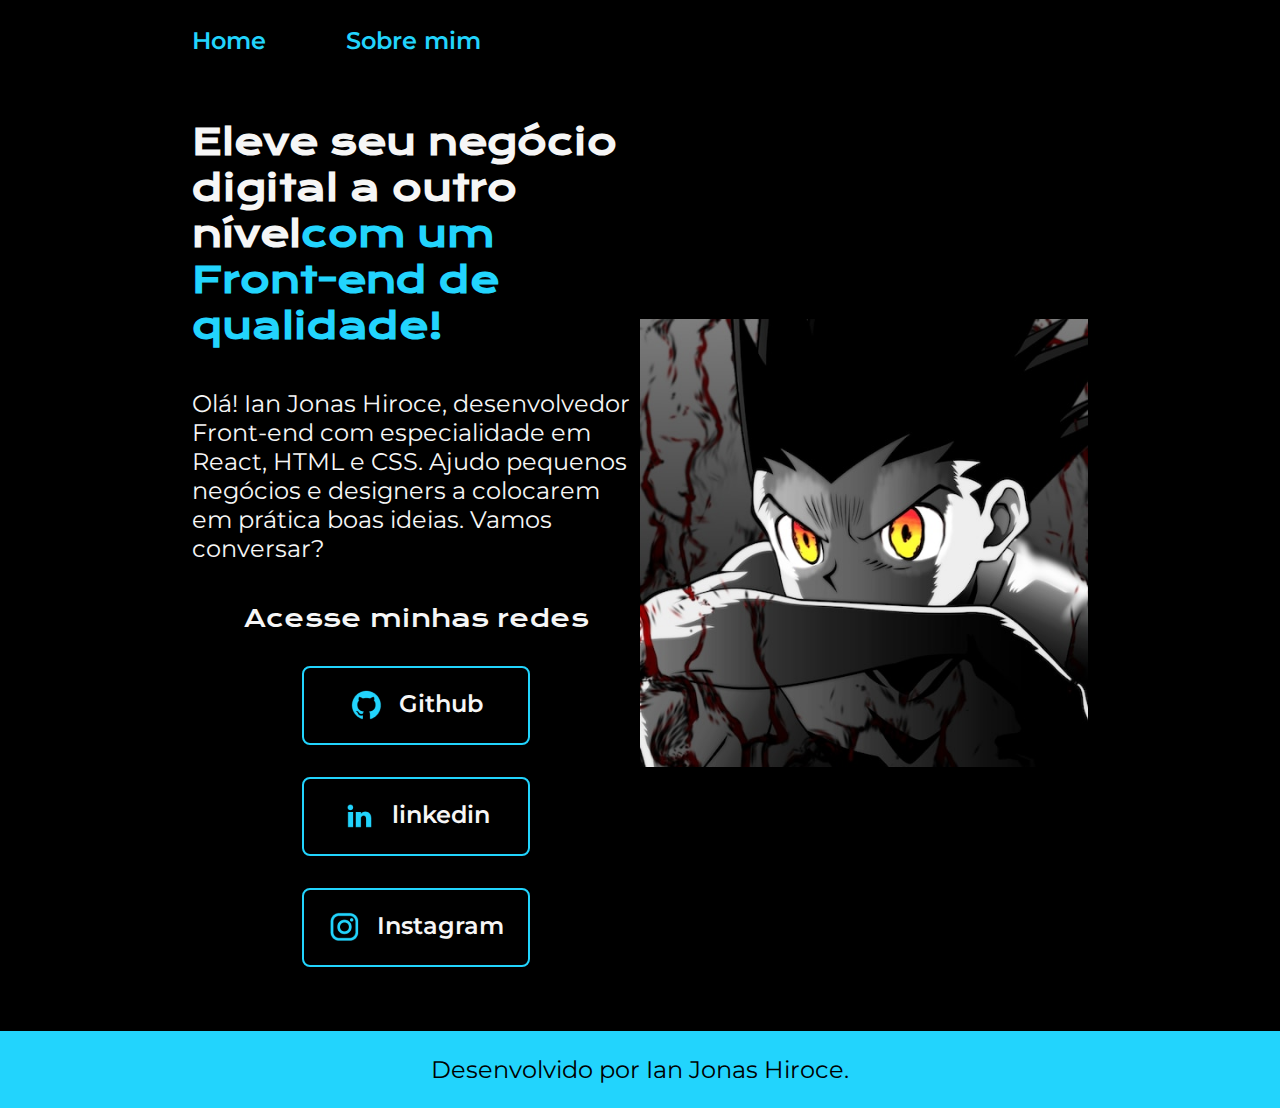
<file: index.html>
<!DOCTYPE html>
<html lang="pt-br">

<head>
    <meta charset="UTF-8">
    <meta http-equiv="X-UA-Compatible" content="IE=edge">
    <meta name="viewport" content="width=device-width, initial-scale=1.0">
    <title>Portifolio</title>
    <link rel="stylesheet" href="./styles/style.css">
</head>

<body>
    <header class="cabecalho">
        <nav class="cabecalho__menu">
            <a class="cabecalho__menu__link" href="index.html">Home</a>
            <a class="cabecalho__menu__link" href="about.html">Sobre mim</a>
        </nav>
    </header>
    <main class="apresentacao">
        <section class="apresentacao__conteudo">
            <h1 class="apresentacao__conteudo__titulo">Eleve seu negócio digital a outro nível<strong 
            class="titulo-destaque">com um Front-end de qualidade!
            </strong></h1>
            <p class="apresentacao__conteudo__texto">Olá! Ian Jonas Hiroce, desenvolvedor
            Front-end com especialidade em React, HTML e
            CSS. Ajudo pequenos negócios e designers a
            colocarem em prática boas ideias. Vamos
            conversar?</p>
            <div class="apresentacao__links">
                <h2 class="apresentacao__links__subtitulo">Acesse minhas redes</h2>
                <a class="apresentacao__links__navegacao" href="https://github.com/ianhiroce">
                    <img src="./assets/github.png">
                    Github
                </a>
                <a class="apresentacao__links__navegacao" href="https://www.linkedin.com/in/ian-jonas-hiroce-420160181/">
                    <img src="./assets/linkedin.png">
                    linkedin
                </a>
                <a class="apresentacao__links__navegacao" href="https://www.instagram.com/ian.hiroce/">
                    <img src="./assets/instagram.png">
                    Instagram
                </a>
            </div>
        </section>
        <img class="apresentacao__imagem" src="./assets/Gon.jpg" alt="Foto de Anime">
    </main>
    <footer class="rodape">
        <p>Desenvolvido por Ian Jonas Hiroce.</p>
    </footer>
</body>

</html>
</file>
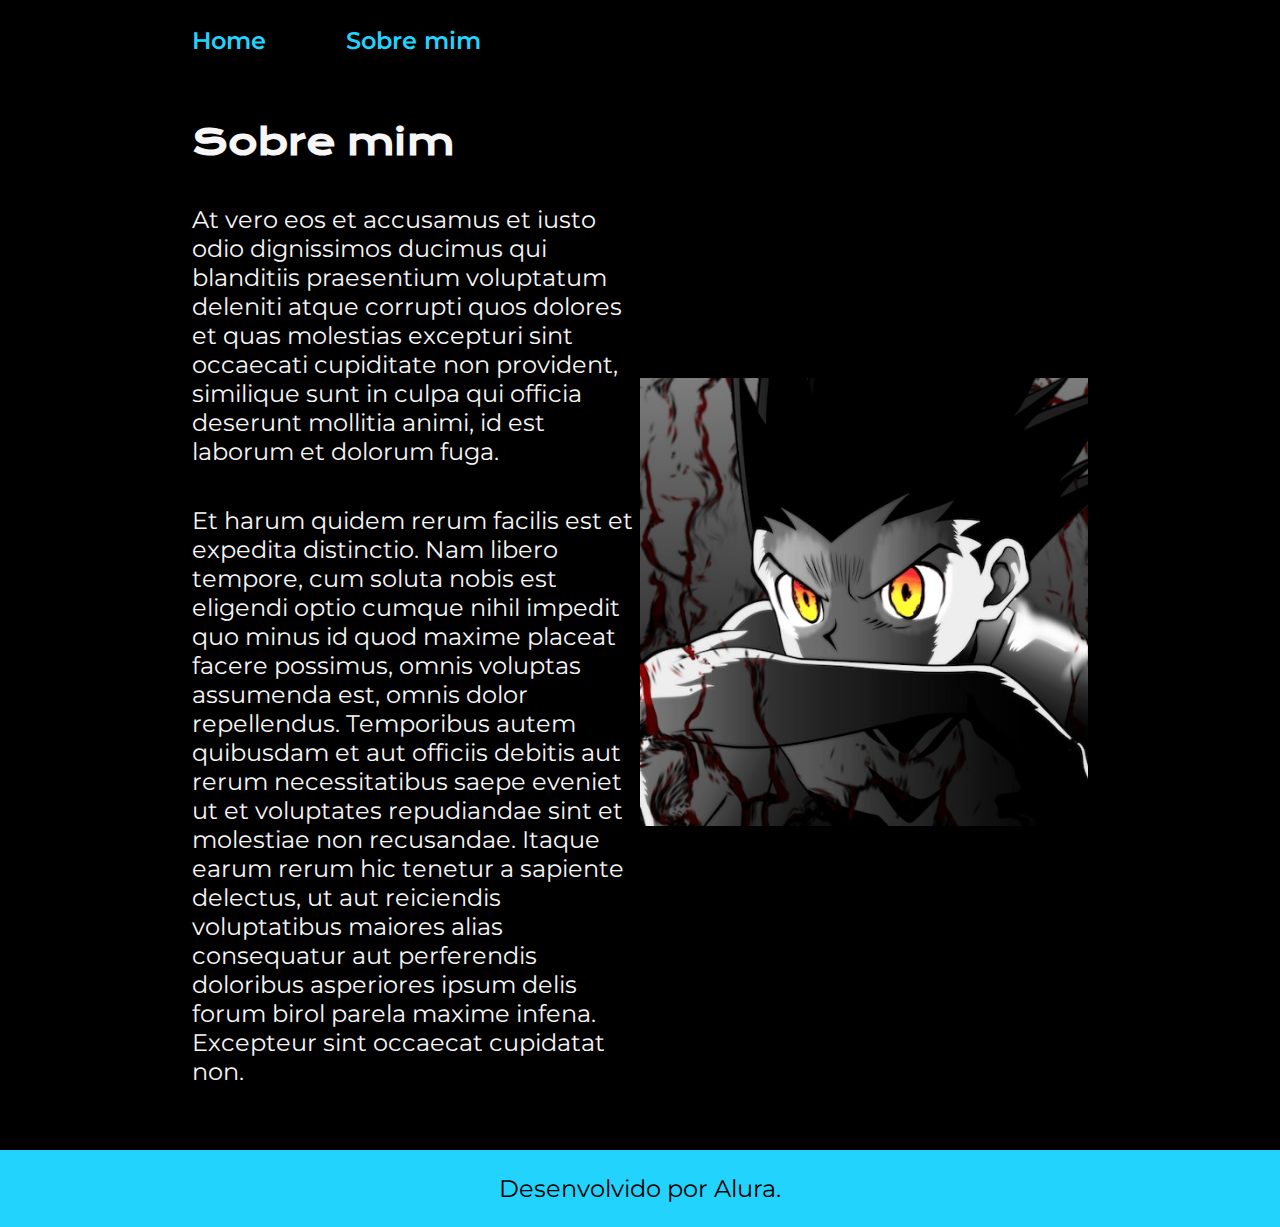
<file: about.html>
<!DOCTYPE html>
<html lang="pt-br">

<head>
    <meta charset="UTF-8">
    <meta http-equiv="X-UA-Compatible" content="IE=edge">
    <meta name="viewport" content="width=device-width, initial-scale=1.0">
    <title>Sobre mim</title>
    <link rel="stylesheet" href="./styles/style.css">
</head>

<body>
    <header class="cabecalho">
        <nav class="cabecalho__menu">
            <a class="cabecalho__menu__link" href="index.html">Home</a>
            <a class="cabecalho__menu__link" href="about.html">Sobre mim</a>
        </nav>
    </header>

    <main class="apresentacao">
        <section class="apresentacao__conteudo">
            <h1 class="apresentacao__conteudo__titulo">Sobre mim</h1>
            <p class="apresentacao__conteudo__texto">At vero eos et accusamus et iusto odio dignissimos ducimus qui blanditiis praesentium voluptatum deleniti
                atque corrupti quos dolores et quas molestias excepturi sint occaecati cupiditate non provident,
                similique sunt in culpa qui officia deserunt mollitia animi, id est laborum et dolorum fuga.
            </p>
            <p class="apresentacao__conteudo__texto">
                Et harum quidem rerum facilis est et expedita distinctio. Nam libero tempore, cum soluta nobis est
                eligendi optio cumque nihil impedit quo minus id quod maxime placeat facere possimus, omnis voluptas
                assumenda est, omnis dolor repellendus. Temporibus autem quibusdam et aut officiis debitis aut rerum
                necessitatibus saepe eveniet ut et voluptates repudiandae sint et molestiae non recusandae. Itaque earum
                rerum hic tenetur a sapiente delectus, ut aut reiciendis voluptatibus maiores alias consequatur aut
                perferendis doloribus asperiores ipsum delis forum birol parela maxime infena. Excepteur sint occaecat
                cupidatat non.</p>
        </section>
        <img class="apresentacao__imagem" src="./assets/Gon.jpg" alt="Foto de anime">
    </main>

    <footer class="rodape">
        <p>Desenvolvido por Alura.</p>
    </footer>
</body>

</html>
</file>
<file: styles/style.css>
@import url('https://fonts.googleapis.com/css2?family=Krona+One&family=Montserrat:wght@400;600&display=swap');

:root {
    --cor-primaria: #000000;
    --cor-secundaria: #F6F6F6;
    --cor-terciaria: #22D4FD;
    --cor-hover: #272727;

    --fonte-primaria: 'Krona One', sans-serif;
    --fonte-secundaria: 'Montserrat', sans-serif;
}
*{
    margin: 0;
    padding: 0;
}

body{
    box-sizing: border-box;
    background-color: var(--cor-primaria);
    color: var(--cor-secundaria);
}
.cabecalho{
    padding: 2% 0% 0% 15%;
}
.cabecalho__menu{
    display: flex;
    gap: 5rem;
}
.cabecalho__menu__link{
    font-family: var(--fonte-secundaria);
    font-size: 1.5rem;
    font-weight: 600;
    color: var(--cor-terciaria);
    text-decoration: none;
}
.apresentacao{
    padding: 5% 15%;
    display: flex;
    align-items: center;
    justify-content: space-between;
}
.apresentacao__conteudo{
    width: 50%;
    display: flex;
    flex-direction: column;
    gap: 2.5rem;
}

.apresentacao__conteudo__titulo{
    font-size: 2.25rem;
    font-family: var(--fonte-primaria);
}
.titulo-destaque{
    color: var(--cor-terciaria);
}
.apresentacao__conteudo__texto{
    font-size: 1.5rem;
    font-family: var(--fonte-secundaria);
}

.apresentacao__links{
    display: flex;
    flex-direction: column;
    justify-content: space-between;
    align-items: center;
    gap: 2rem;
}
.apresentacao__links__subtitulo{
    font-family: var(--fonte-primaria);
    font-weight: 400;
    font-size: 1.5rem;
}
.apresentacao__links__navegacao{
    display: flex;
    justify-content: center;
    gap: 1rem;
    border: 2px solid var(--cor-terciaria);
    width: 50%;
    text-align: center;
    border-radius: 0.5rem;
    font-size: 1.5rem;
    font-weight: 600;
    padding: 21.5px 0;
    text-decoration: none;
    color: var(--cor-secundaria);
    font-family: var(--fonte-secundaria);
}
.apresentacao__links__link:hover{
    background-color: var(--cor-hover);
}

.apresentacao__imagem {
    width: 50%;
}
.rodape{
    color: var(--cor-primaria);
    background-color: var(--cor-terciaria);
    padding: 1.5rem;
    text-align: center;
    font-family: var(--fonte-secundaria);
    font-size: 1.5rem;
    font-weight: 400;
}

@media (max-width: 1200px) {

    .cabecalho {
        padding: 6%;
    }

    .cabecalho__menu {
        justify-content: center;
    }

    .apresentacao {
        flex-direction: column-reverse;
        padding: 5%;
    }

    .apresentacao__conteudo {
        width: auto;
    }

    .apresentacao__imagem {
        width: 30%;
    }
}
</file>
